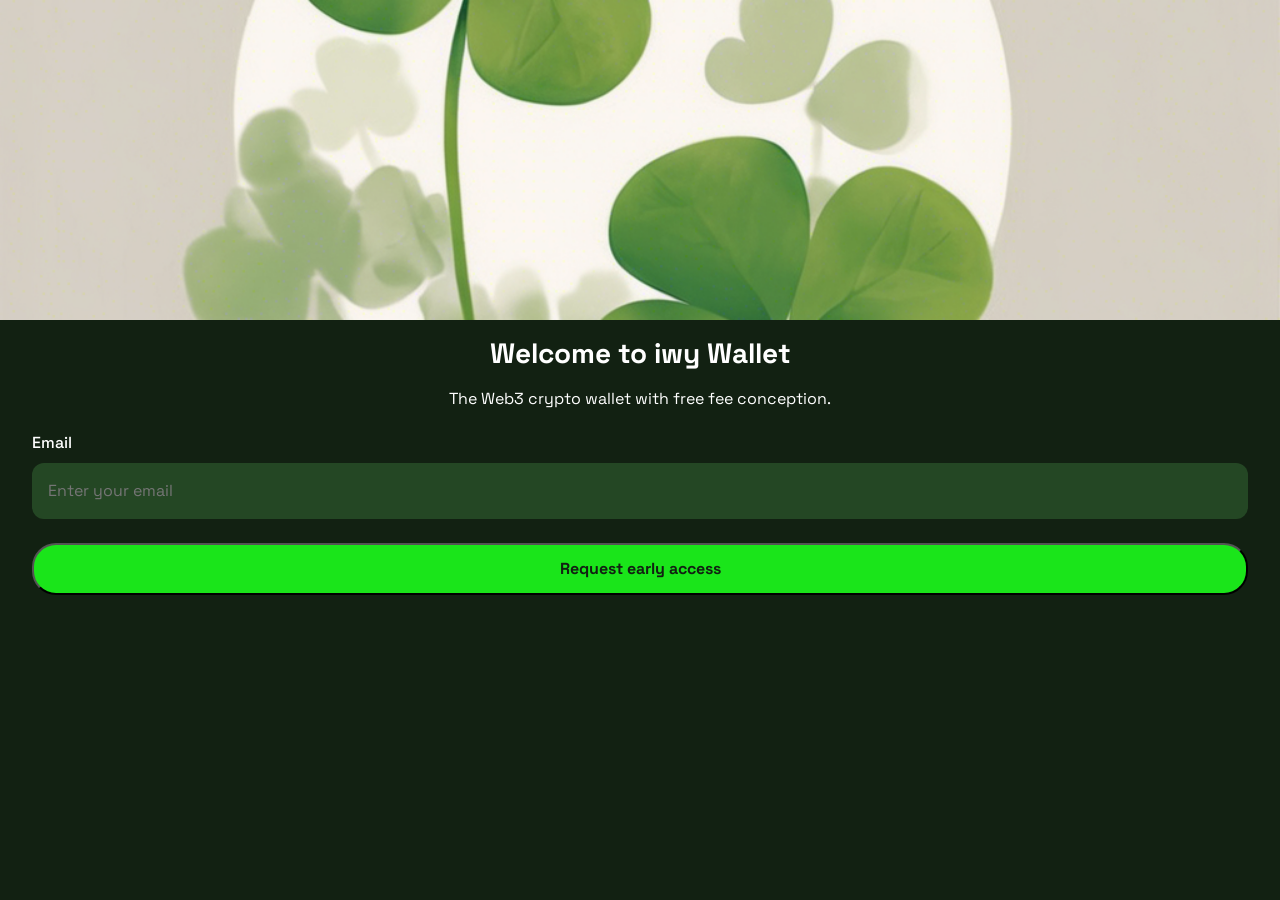
<file: index.html>
<!doctype html>
<html lang="en">
<head>
  <meta charset="UTF-8" />
  <meta http-equiv="X-UA-Compatible" content="IE=Edge">
  <meta name="viewport" content="width=device-width, initial-scale=1">
  <title>iwy wallet</title>
  <link rel="preconnect" href="https://fonts.googleapis.com">
  <link rel="preconnect" href="https://fonts.gstatic.com" crossorigin>
  <link href="https://fonts.googleapis.com/css2?family=Space+Grotesk:wght@400&display=swap" rel="stylesheet">
  <link rel="stylesheet" href="iwy_wallet.css" />
</head>
<body>
  <div class="iwy-wallet">
    <div class="depth-0-frame-0">
      <div class="depth-1-frame-0">
        <div class="depth-3-frame-01"></div>
      </div>
      <div class="depth-1-frame-1">
        <span class="welcome-to-iwy-wallet">Welcome to iwy Wallet</span>
      </div>
      <div class="depth-1-frame-2">
        <span class="the-web-3-crypto-wallet-with-free-fee-conception">The Web3 crypto wallet with free fee conception.</span>
      </div>
      <div class="depth-1-frame-3">
        <form id="email-form" class="email-form">
          <div class="depth-3-frame-0">
            <label for="email" class="email">Email</label>
          </div>
          <div class="depth-3-frame-1">
            <input type="email" id="email" name="email" class="enter-your-email" placeholder="Enter your email" required>
          </div>
          <div class="depth-1-frame-4">
            <button type="submit" class="depth-2-frame-0 request-early-access">Request early access</button>
          </div>
        </form>
      </div>
    </div>
  </div>
  <div id="success-message" class="success-message">
    <div class="success-content">
      <p>Success!</p>
      <p>Your request has been sent.</p>
    </div>
  </div>
  <script src="iwy_wallet.js"></script>
</body>
</html>
</file>
<file: iwy_wallet.css>
* {
  margin: 0;
  padding: 0;
  box-sizing: border-box;
}

html, body {
  height: 100%;
  overflow: hidden;
}

.iwy-wallet .depth-3-frame-01 {
  background: url('depth_3_frame_0.png') 50% / cover no-repeat, linear-gradient(#122112, #122112);
  width: 100%;
  height: 320px;
}

.iwy-wallet .depth-1-frame-0 {
  display: flex;
  width: 100%;
  height: 320px;
  box-sizing: border-box;
}

.iwy-wallet .welcome-to-iwy-wallet {
  overflow-wrap: break-word;
  font-family: 'Space Grotesk';
  font-weight: 700;
  font-size: 28px;
  line-height: 1.25;
  color: #FFFFFF;
}

.iwy-wallet .depth-1-frame-1 {
  margin: 16px 0;
  display: flex;
  justify-content: center;
  width: 100%;
  box-sizing: border-box;
}

.iwy-wallet .the-web-3-crypto-wallet-with-free-fee-conception {
  text-align: center;
  overflow-wrap: break-word;
  font-family: 'Space Grotesk';
  font-weight: 400;
  font-size: 16px;
  line-height: 1.5;
  color: #FFFFFF;
}

.iwy-wallet .depth-1-frame-2 {
  margin-bottom: 20px;
  display: flex;
  justify-content: center;
  width: 100%;
  box-sizing: border-box;
}

.iwy-wallet .email {
  overflow-wrap: break-word;
  font-family: 'Space Grotesk';
  font-weight: 500;
  font-size: 16px;
  line-height: 1.5;
  color: #FFFFFF;
}

.iwy-wallet .depth-3-frame-0 {
  margin-bottom: 8px;
  display: flex;
  align-self: flex-start;
  box-sizing: border-box;
}

.iwy-wallet .enter-your-email {
  overflow-wrap: break-word;
  font-family: 'Space Grotesk';
  font-weight: 400;
  font-size: 16px;
  line-height: 1.5;
  color: #94C794;
  background: #244724;
  border: none;
  border-radius: 12px;
  padding: 16px;
  width: 100%;
  box-sizing: border-box;
}

.iwy-wallet .depth-3-frame-1 {
  display: flex;
  width: 100%;
  box-sizing: border-box;
}

.iwy-wallet .depth-1-frame-3 {
  display: flex;
  flex-direction: column;
  width: calc(100% - 32px);
  padding: 0 16px;
  box-sizing: border-box;
}

.iwy-wallet .request-early-access {
  overflow-wrap: break-word;
  font-family: 'Space Grotesk';
  font-weight: 700;
  font-size: 16px;
  line-height: 1.5;
  color: #122112;
  cursor: pointer;
  transition: background-color 0.3s ease;
}

.iwy-wallet .depth-2-frame-0 {
  border-radius: 24px;
  background: #1AE51A;
  display: flex;
  justify-content: center;
  align-items: center;
  padding: 12px 0;
  width: 100%;
  height: fit-content;
  box-sizing: border-box;
}

.iwy-wallet .depth-1-frame-4 {
  margin: 24px 0;
  width: 100%;
  box-sizing: border-box;
}

.iwy-wallet .depth-0-frame-0 {
  box-shadow: 0px 4px 4px 0px rgba(0, 0, 0, 0.25);
  background: #122112;
  display: flex;
  flex-direction: column;
  align-items: center;
  width: 100%;
  height: 100%;
  box-sizing: border-box;
}

.iwy-wallet {
  background: #FFFFFF;
  display: flex;
  flex-direction: column;
  align-items: center;
  justify-content: center;
  height: 100%;
  width: 100%;
  box-sizing: border-box;
}

.request-early-access.loading {
  background-color: #1AE51A;
  color: #FFFFFF;
  cursor: not-allowed;
}

.success-message {
  display: none;
  position: fixed;
  top: 50%;
  left: 50%;
  transform: translate(-50%, -50%);
  background: #1AE51A;
  padding: 20px;
  border-radius: 12px;
  box-shadow: 0 4px 8px rgba(0, 0, 0, 0.2);
  text-align: center;
  z-index: 1000;
}

.success-message .success-content {
  display: flex;
  flex-direction: column;
  align-items: center;
}

.success-message .success-content p {
  font-family: 'Space Grotesk';
  font-weight: 700;
  font-size: 16px;
  color: #122112;
  margin: 5px 0;
}
</file>
